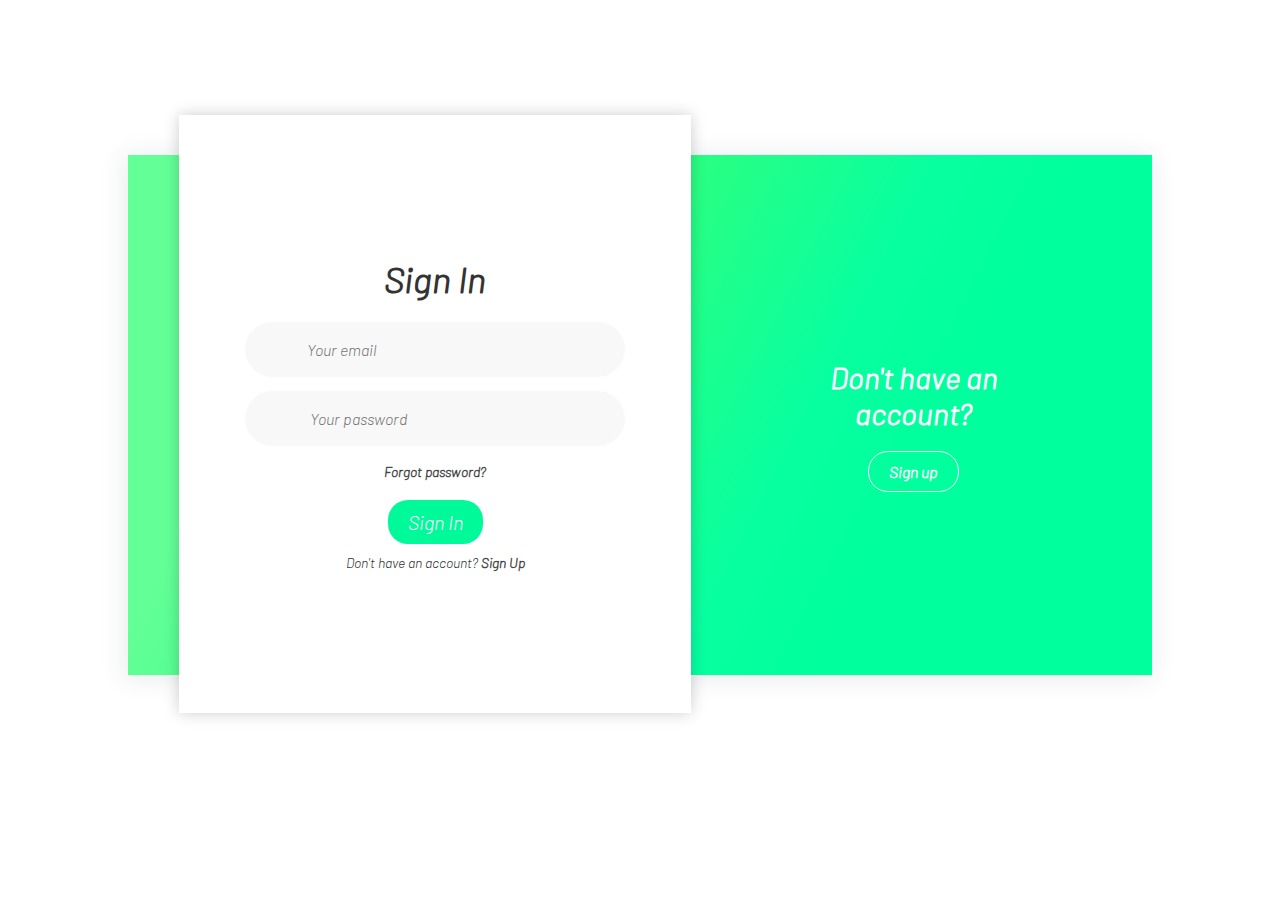
<file: index.html>
<!DOCTYPE html>
<html lang="en">
  <head>
    <meta charset="UTF-8" />
    <meta http-equiv="X-UA-Compatible" content="IE=edge" />
    <meta name="viewport" content="width=device-width, initial-scale=1.0" />
    <title>Sign In/Sign Up</title>
    <link rel="stylesheet" href="css/style.css" />
  </head>
  <body>
    <div class="container">
      <div class="container-forms">
        <div class="container-info">
          <div class="info-item">
            <div class="table">
              <div class="table-cell">
                <p>Have an account?</p>
                <div class="btn btn-main">Log in</div>
              </div>
            </div>
          </div>
          <div class="info-item">
            <div class="table">
              <div class="table-cell">
                <p>
                  Don't have an<br />
                  account?
                </p>
                <div class="btn btn-main">Sign up</div>
              </div>
            </div>
          </div>
        </div>
        <div class="container-form">
          <div class="form-item log-in">
            <div class="table">
              <div class="table-cell">
                <div class="login-form">
                  <div class="title">Sign In</div>
                  <form action="#">
                    <div class="input-boxes">
                      <div class="input-box">
                        <i class="fas fa-envelope"></i>
                        <input type="email" placeholder="Your email" required />
                      </div>
                      <div class="input-box">
                        <i class="fas fa-lock"></i>
                        <input
                          type="password"
                          placeholder=" Your password"
                          required
                        />
                      </div>
                      <div class="text">
                        <a href="reset.html">Forgot password?</a>
                      </div>
                      <div class="button">
                        <button type="submit">Sign In</button>
                      </div>
                      <div class="text sign-up-text">
                        Don't have an account?<a class="btn flip"> Sign Up</a>
                      </div>
                    </div>
                  </form>
                </div>
              </div>
            </div>
          </div>
          <div class="form-item sign-up">
            <div class="table">
              <div class="table-cell">
                <div class="signup-form">
                  <div class="title">Sign Up</div>
                  <form action="#">
                    <div class="input-boxes">
                      <div class="input-box">
                        <i class="fas fa-user"></i>
                        <input type="text" placeholder="Your name" required />
                      </div>
                      <div class="input-box">
                        <i class="fas fa-envelope"></i>
                        <input type="email" placeholder="Your email" required />
                      </div>
                      <div class="input-box">
                        <i class="fas fa-lock"></i>
                        <input
                          type="password"
                          placeholder="Your password"
                          required
                        />
                      </div>
                      <div class="input-box">
                        <i class="fas fa-lock"></i>
                        <input
                          type="password"
                          placeholder="Your password confirm"
                          required
                        />
                      </div>
                      <div class="button">
                        <button type="submit">Sign Up</button>
                      </div>
                      <div class="text sign-up-text">
                        Already have an account?<a class="btn flip"> Sign In</a>
                      </div>
                    </div>
                  </form>
                </div>
              </div>
            </div>
          </div>
        </div>
      </div>
    </div>

    <script src="js/fontawesome.js"></script>
    <script src="js/jquery-3.6.0.min.js"></script>
    <script src="js/app.js"></script>
  </body>
</html>
</file>
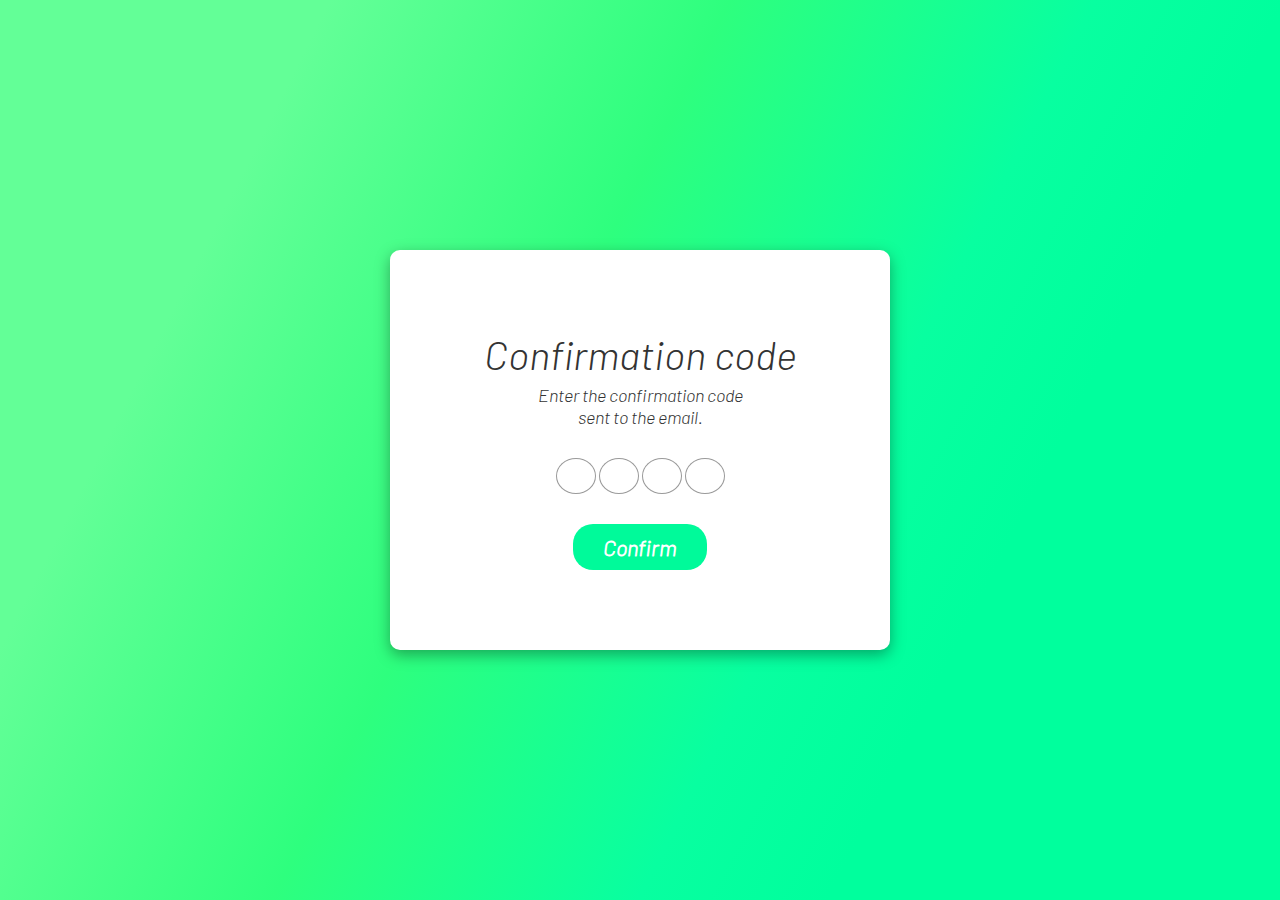
<file: code.html>
<!DOCTYPE html>
<html lang="en">
  <head>
    <meta charset="UTF-8" />
    <meta http-equiv="X-UA-Compatible" content="IE=edge" />
    <meta name="viewport" content="width=device-width, initial-scale=1.0" />
    <title>Confirmation code</title>
    <link rel="stylesheet" href="css/code.css" />
  </head>
  <body>
    <div class="form-content">
      <div class="code-form">
        <div class="title">Confirmation code</div>
        <div class="title-under">
          Enter the confirmation code <br />
          sent to the email.
        </div>
        <form id="form" action="#">
          <div class="input-boxes">
            <div class="inputs">
              <input maxlength="1" size="1" type="text" />
              <input maxlength="1" size="1" type="text" />
              <input maxlength="1" size="1" type="text" />
              <input maxlength="1" size="1" type="text" />
            </div>
            <div class="button">
              <button type="submit">Confirm</button>
            </div>
          </div>
        </form>
      </div>
    </div>

    <script src="js/jquery-3.6.0.min.js"></script>

    <script src="js/code.js"></script>
  </body>
</html>
</file>
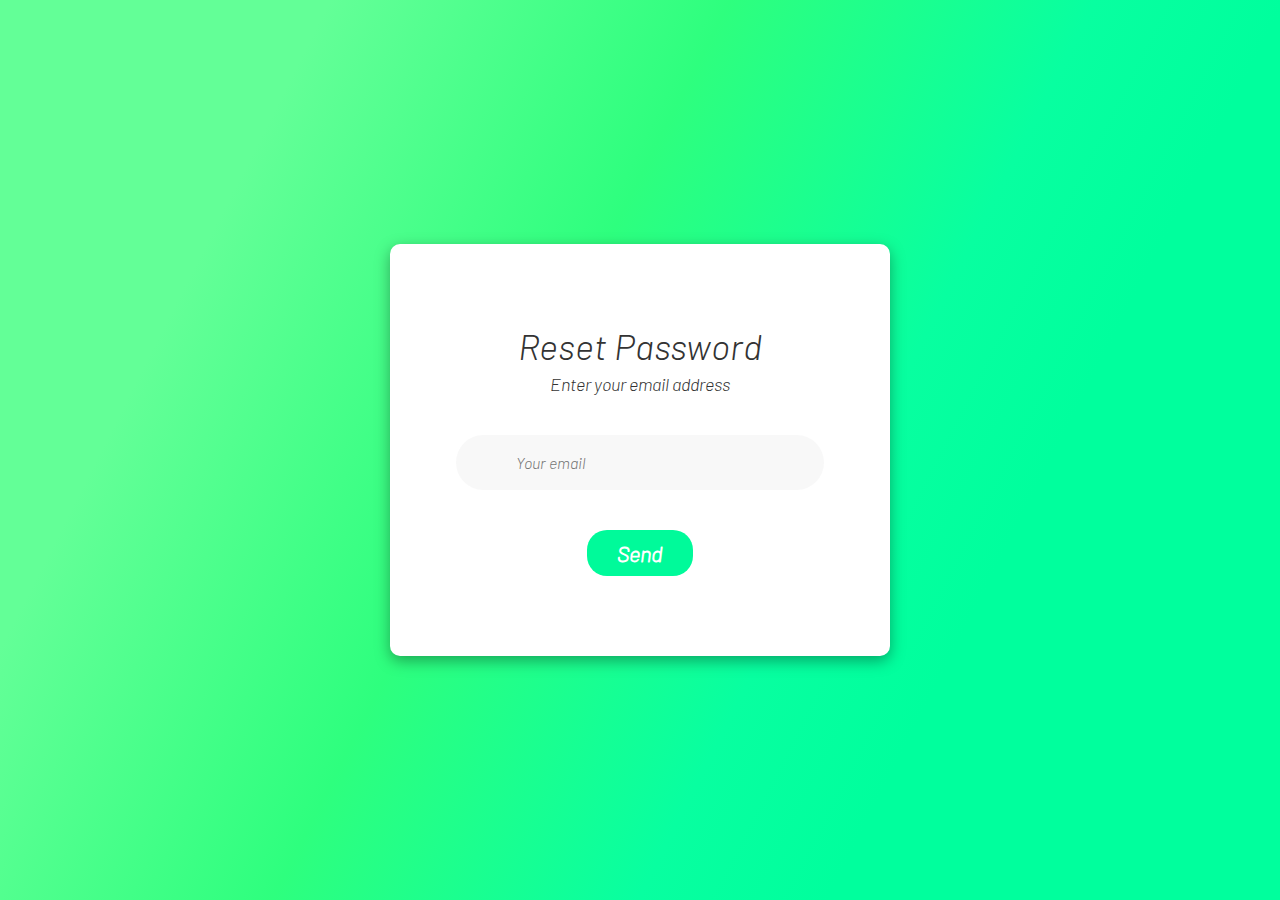
<file: reset.html>
<!DOCTYPE html>
<html lang="en">
  <head>
    <meta charset="UTF-8" />
    <meta http-equiv="X-UA-Compatible" content="IE=edge" />
    <meta name="viewport" content="width=device-width, initial-scale=1.0" />
    <title>Reset Password</title>
    <link rel="stylesheet" href="css/reset.css" />
  </head>
  <body>
    <div class="form-content">
      <div class="reset-form">
        <div class="title">Reset Password</div>
        <div class="title-under">Enter your email address</div>
        <form id="form" action="#">
          <div class="input-boxes">
            <div class="input-box">
              <i class="fas fa-envelope"></i>
              <input type="email" placeholder="Your email" required />
            </div>

            <div class="button">
              <button type="submit">Send</button>
            </div>
          </div>
        </form>
      </div>
    </div>
    <script src="js/fontawesome.js"></script>
    <script src="js/jquery-3.6.0.min.js"></script>
    <script src="js/reset.js"></script>
  </body>
</html>
</file>
<file: css/style.css>
@font-face {
  font-family: 'Barlow-LightItalic';
  src: url('../fonts/Barlow-LightItalic.ttf');
}

* {
  margin: 0;
  box-sizing: border-box;
  padding: 0;
  font-family: 'Barlow-LightItalic';
}

body {
  position: absolute;
  left: 0;
  top: 0;
  width: 100%;
  height: 100%;
  background: #fff;
  overflow: hidden;
}
.table {
  display: flex;
  align-items: center;
  justify-content: center;
  width: 100%;
  height: 100%;
}

#form {
  width: 100%;
}

.table-cell {
  width: 100%;
  height: 100%;
  display: flex;
  flex-direction: column;
  align-items: center;
  justify-content: center;
  transition: 0.5s all ease;
}

.table-cell p {
  font-size: 30px !important;
}
.container {
  position: relative;
  width: 60%;
  margin: 0 auto;
  height: 520px;
  background: rgb(99, 255, 151);
  background: linear-gradient(
    117deg,
    rgba(99, 255, 151, 1) 19%,
    rgba(46, 255, 126, 1) 42%,
    rgba(8, 255, 160, 1) 63%,
    rgba(0, 255, 157, 1) 74%
  );
  -webkit-box-shadow: -2px 2px 23px 3px rgba(34, 60, 80, 0.09);
  -moz-box-shadow: -2px 2px 23px 3px rgba(34, 60, 80, 0.09);
  box-shadow: -2px 2px 23px 3px rgba(34, 60, 80, 0.09);
  top: 35%;
  margin-top: -160px;
  transition: 0.5s all ease;
}

.container .container-forms {
  position: relative;
}
.container .btn {
  cursor: pointer;
  text-align: center;
  margin: 0 auto;
  color: #fff;
  opacity: 1;
  transition: 0.5s all ease;
}
.btn-main {
  padding: 10px 20px;
  border-radius: 20px;
}
.btn-main:hover {
  background-color: white !important;
  color: #00fa9a;
  -webkit-box-shadow: 1px 1px 25px 5px #ffffff;
  box-shadow: 1px 1px 25px 5px #ffffff;
}

.container .container-forms .container-info {
  text-align: left;
  font-size: 0;
}
.container .container-forms .container-info .info-item {
  text-align: center;
  font-size: 16px;
  width: 50%;
  height: 520px;
  display: inline-block;
  vertical-align: top;
  color: #fff;
  opacity: 1;
  transition: 0.5s all ease;
  font-weight: 800;
}
.container .container-forms .container-info .info-item p {
  font-size: 20px;
  margin: 20px;
}
.container .container-forms .container-info .info-item .btn {
  background-color: transparent;
  border: 1px solid #fff;
}
.container .container-forms .container-info .info-item .table-cell {
  padding-right: 35px;
}
.container
  .container-forms
  .container-info
  .info-item:nth-child(2)
  .table-cell {
  padding-left: 35px;
  padding-right: 0;
}
.container .container-form {
  overflow: hidden;
  position: absolute;
  left: 5%;
  top: -40px;
  width: 50%;
  height: 115%;
  background-color: #fff;
  box-shadow: 0 0 15px 0 rgba(0, 0, 0, 0.2);
  transition: 0.5s all ease;
  background-color: #fff;
}

.container .form-item {
  position: absolute;
  left: 0;
  top: 0;
  width: 100%;
  height: 100%;
  opacity: 1;
  transition: 0.5s all ease;
}
.container .form-item.sign-up {
  position: absolute;
  left: -100%;
  opacity: 0;
}

.container.log-in .container-form {
  left: 45%;
}
.container.log-in .container-form .form-item.sign-up {
  left: 0;
  opacity: 1;
}
.container.log-in .container-form .form-item.log-in {
  left: -100%;
  opacity: 0;
}

.rabbit {
  width: 50px;
  height: 50px;
  position: absolute;
  bottom: 20px;
  right: 20px;
  z-index: 3;
  fill: #fff;
}

.login-form,
.signup-form {
  width: 100%;
  padding: 0px 20px;
}
.title {
  text-align: center;
  font-size: 36px;
  font-weight: 500;
  color: #333;
  font-weight: 600;
}
.title-under {
  margin-top: 6px;
  text-align: center;
  font-size: 20px;
  font-weight: 400;
  color: #333;
}

.input-boxes {
  margin-top: 15px;
  display: flex;
  flex-direction: column;
  align-items: center;
}
.input-box {
  max-width: 380px;
  width: 100%;
  height: 55px;
  background-color: #b1adad16;
  margin: 7px 0;
  border-radius: 55px;
  display: grid;
  grid-template-columns: 15% 85%;
  padding: 0 0.4rem;
}
.shadow-add {
  background-color: #fff !important;
  box-shadow: 0px 0px 7px 1px #4ff7b63b;
}
.input-box input {
  background: none;
  outline: none;
  border: none;
  line-height: 1;
  font-size: 16px;
  color: #333;
}

.input-box i {
  text-align: center;
  line-height: 55px;
  color: #acacac;
  font-size: 1.1rem;
}

.color-add {
  color: #00fa9a !important;
}
.text {
  font-size: 14px;
  font-weight: 500;
  color: #333;
  margin-top: 10px;
}
.text a {
  text-decoration: none;
  font-weight: 600;
  color: rgba(0, 0, 0, 0.721);
}
.text a:hover {
  text-decoration: underline;
}
.button {
  color: #fff;
  margin-top: 20px;
  display: flex;
  justify-content: center;
}
.button button {
  padding: 10px 20px;
  background-color: rgb(103, 221, 240);
  background-color: #00fa9a;
  border: none;
  border-radius: 20px;
  font-size: 20px;
  color: #fff;
  cursor: pointer;
}

.login-text {
  text-align: center;
  margin-top: 25px;
}
.flip {
  cursor: pointer;
  font-weight: 600 !important;
  color: rgba(0, 0, 0, 0.721) !important;
}
.register {
  background-color: #fff;
  padding: 10px 30px;
  border: none;
  border-radius: 50px;
  margin-top: 30px;
  font-size: 17px;
}
@media (max-width: 1430px) {
  .container {
    width: 70%;
  }
}
@media (max-width: 1280px) {
  .container {
    width: 80%;
  }
}
@media (max-width: 1200px) {
  .container {
    width: 90%;
  }
}
@media (max-width: 770px) {
  .container-info {
    opacity: 0;
  }
  .container-form {
    width: 90% !important;
  }
  .container.log-in .container-form {
    left: 5%;
  }
}
@media (max-width: 400px) {
  .container {
    width: 100%;
  }
  .container-form {
    width: 90% !important;
  }
  .container.log-in .container-form {
    left: 5%;
  }
  .table-cell {
    padding: 0 !important;
  }
}
</file>
<file: css/code.css>
@font-face {
  font-family: 'Barlow-LightItalic';
  src: url('../fonts/Barlow-LightItalic.ttf');
}

* {
  margin: 0;
  padding: 0;
  box-sizing: border-box;
  font-family: 'Barlow-LightItalic';
}
body {
  min-height: 100vh;
  display: flex;
  align-items: center;
  justify-content: center;
  padding: 30px;
  overflow: hidden;
  background: rgb(99, 255, 151);
  background: linear-gradient(
    117deg,
    rgba(99, 255, 151, 1) 19%,
    rgba(46, 255, 126, 1) 42%,
    rgba(8, 255, 160, 1) 63%,
    rgba(0, 255, 157, 1) 74%
  );
}
.form-content {
  max-width: 500px;
  width: 100%;
  padding: 30px 20px;
  background-color: #fff;
  display: flex;
  justify-content: center;
  border-radius: 10px;
  box-shadow: rgba(0, 0, 0, 0.35) 0px 5px 15px;
}

.form-content .code-form {
  width: 80%;
  padding: 50px 0px;
}
.form-content .title {
  text-align: center;
  font-size: 40px;
  font-weight: 500;
  color: #333;
}
.form-content .title-under {
  margin-top: 6px;
  text-align: center;
  font-size: 18px;
  font-weight: 400;
  color: #333;
}
.form-content .input-boxes {
  margin-top: 30px;
  display: flex;
  flex-direction: column;
  align-items: center;
}
input {
  border: 1px solid rgba(0, 0, 0, 0.401);
  outline: none !important;
  padding: 5px 3px;
  border-radius: 50%;
  color: black;
  text-align: center;
  font-size: 20px;
}
input:focus {
  border-color: #00fa9a;
}

.form-content .button {
  color: #fff;
  margin-top: 30px;
  display: flex;
  justify-content: center;
}
.form-content .button button {
  padding: 10px 30px;
  background-color: #00fa9a;
  border: none;
  border-radius: 20px;
  font-size: 22px;
  color: #fff;
  font-weight: 600;
  cursor: pointer;
}

@media (max-width: 495px) {
  .code-form {
    width: 100% !important;
  }
  .form-content {
    max-width: 500px;
    width: 100%;
    padding: 10px 10px;
  }
}
@media (max-width: 402px) {
  .code-form {
    width: 100% !important;
  }
  input {
    padding: 3px 1px;
  }
}
@media (max-width: 331px) {
  .form-content {
    max-width: 600px;
  }
  .title {
    font-size: 33px !important;
  }
}
</file>
